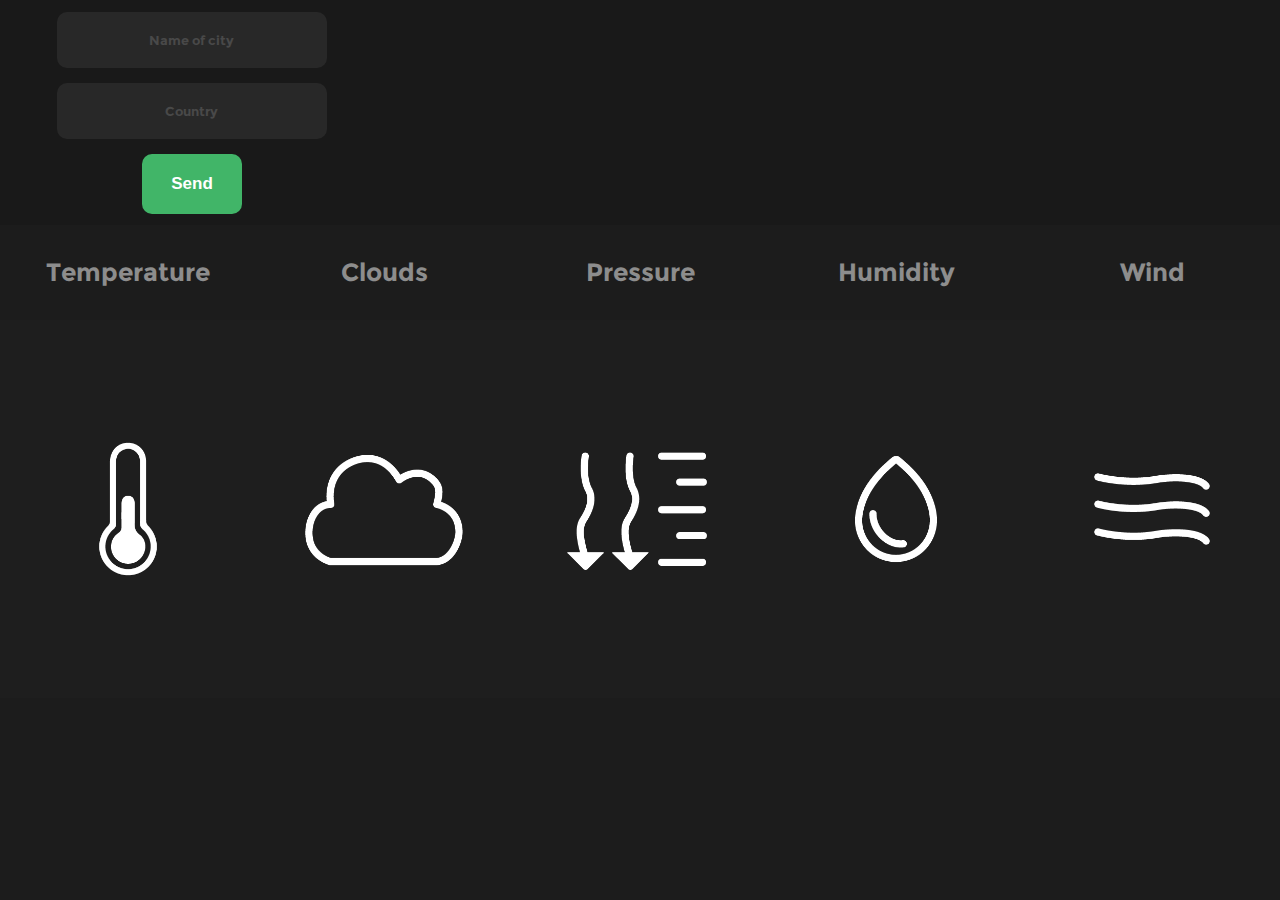
<file: index.html>
<!DOCTYPE html>
<html>
<head>
<meta charset="utf-8">
<meta name="viewport" content="width=device-width, initial-scale=1.0">
<title>Weather of the cities</title>
<link rel="stylesheet" href="style.css" type="text/css">
<script src="https://ajax.googleapis.com/ajax/libs/jquery/3.3.1/jquery.min.js"></script>
</head>
<body>

	<div id="main">
	
    	<div id="boxUp">
        
        	<div id="boxLeft">
            
            	<div id="leftHalf1">
        			
                    <form>
                         <input type="text" name="namecity" placeholder="Name of city" id="city">
                         <input type="text" name="namecountry" placeholder="Country" id="country">
                         <input type="button" onclick="getWeather()" value="Send">
                    </form>
                </div>
                
                <div id="leftHalf2">
                
                	<div id="locationIcon"></div>
                    
                    <div id="locationText">
                    
						<div id="textWrap">
                            <div id="textCenter">
                                <span id="cityTitle"></span>
                                <br>
                                <span id="countryTitle"></span>
                            </div>
                        </div>
                    
                    </div>
       
                </div>
            
            </div>
            
            <div id="boxRight">
            
            	<div id="rightHalf1"></div>
            	<div id="rightHalf2"></div>
                
            </div>
            
    	</div>
        
        <div id="boxDown">
        
        	<div class="weather1">
            	<div class="half1">
                	<div class="textWrap">
                    	<div class="textContent">Temperature</div>
                    </div>
                  <div class="pictureWrap1"></div>
                </div>
                <div class="half2">
                	<div class="textContent2">
                    	<div id="temp"></div>
                    </div>
                </div>
            </div>
            
            <div class="weather2">
            	<div class="half1">
                	<div class="textWrap">
                    <div class="textContent">Clouds</div>
                    </div>
                  <div class="pictureWrap2"></div>
                </div>
                <div class="half2">
                	<div class="textContent2">
                		<div id="clouds"></div>
                    </div>
                </div>
            </div>
            
            <div class="weather3">
            	<div class="half1">
                	<div class="textWrap">
                    <div class="textContent">Pressure</div>
                    </div>
                  <div class="pictureWrap3"></div>
                </div>
                <div class="half2">
                    <div class="textContent2">
                        <div id="pressure"></div>
                    </div>
                </div>
            </div>
            
            <div class="weather4">
            	<div class="half1">
                	<div class="textWrap">
                    <div class="textContent">Humidity</div>
                    </div>
                  <div class="pictureWrap4"></div>
                </div>
                <div class="half2">
                	<div class="textContent2">
                		<div id="humidity"></div>
               	 	</div>
                </div>
            </div>
            
            <div class="weather5">
           		<div class="half1">
                	<div class="textWrap">
                    <div class="textContent">Wind</div>
                    </div>
                  <div class="pictureWrap5"></div>
                </div>
                <div class="half2">
                	<div class="textContent2">
               	    	<div id="wind"></div>
               	 	</div>
               </div>
        </div>  
	</div>

<script>

	function getWeather()
	{
		
	let name1=document.getElementsByName("namecity")[0].value;
 	let name2=document.getElementsByName("namecountry")[0].value;

  	if( name1== "" || name2 === "" || name1== " " || name2== " "){
  	alert("The form is incomplete");
        return false;
  	}

	let city = document.getElementById('city').value;
	city = encodeURIComponent(city);
	let country = document.getElementById('country').value;
	console.log(city);
	console.log(country);
	let appid="91d6e79307bb2126fb26e2d4f5e21bf7";
	let req="http://api.openweathermap.org/data/2.5/weather?";
	req = req + 'q=' + city;
	req = req + ',' + country;
	req = req + '&mode=HTML';
	req = req + '&appid=' +appid;
	console.log(req);

	let xhttp = new XMLHttpRequest();
	xhttp.onreadystatechange = function() {
    if (this.readyState == 4 && this.status == 200) {
	   document.getElementById('rightHalf1').style.backgroundImage="url(empty.png)";
       let obj = JSON.parse(this.responseText);
	   
       document.getElementById("temp").innerHTML = Math.round((obj.main.temp-273.15)*100)/100 +" °C";

       document.getElementById("clouds").innerHTML = obj.clouds.all +" %";

       document.getElementById("pressure").innerHTML = obj.main.pressure +" hpa";

       document.getElementById("humidity").innerHTML = obj.main.humidity + " %";

       document.getElementById("wind").innerHTML = obj.wind.speed +" km/h";
	   
	   document.getElementById('locationIcon').style.backgroundImage="url(location.png)"; 
	   
	   document.getElementById("cityTitle").innerHTML = obj.name;
	   
	   document.getElementById("countryTitle").innerHTML = obj.sys.country;
	   
	  if(obj.weather[0].main === "Clouds"){   
		document.getElementById('rightHalf1').style.backgroundImage="url(main1.png)";  
		}
		else
		{
			if(obj.weather[0].main === "Clear"){   
			document.getElementById('rightHalf1').style.backgroundImage="url(main2.png)";
			}
			else
			{
				if(obj.weather[0].main === "Rain"){   
				document.getElementById('rightHalf1').style.backgroundImage="url(main3.png)";  
				}	
				else
				{
					if(obj.weather[0].main === "Mist"){   
					document.getElementById('rightHalf1').style.backgroundImage="url(main4.png)";  
					}
					else
					{
						if(obj.weather[0].main === "Snow"){   
						document.getElementById('rightHalf1').style.backgroundImage="url(main5.png)";  
						}
					}
				}
			}
		
		}
	   	
	  
	  /* if(obj.weather[0].main = "Clouds"){   
		document.getElementById('rightHalf1').style.backgroundImage="url(main1.png)";  
		}
		
		if(obj.weather[0].main = "Clear"){   
		document.getElementById('rightHalf1').style.backgroundImage="url(main2.png)";  
		}
		
		if(obj.weather[0].main = "Rain"){   
		document.getElementById('rightHalf1').style.backgroundImage="url(main3.png)";  
		}
		
		if(obj.weather[0].main = "Mist"){   
		document.getElementById('rightHalf1').style.backgroundImage="url(main4.png)";  
		}
		
		if(obj.weather[0].main = "Snow"){   
		document.getElementById('rightHalf1').style.backgroundImage="url(main5.png)";  
		}*/
	  	

	   }
	};
	xhttp.open("GET", req , true);
	xhttp.send();

	}
</script>


</body>
</html>
</file>
<file: style.css>
@charset "utf-8";
/* CSS Document */


body,html {

margin:0;
overflow:hidden;  
width: 100%;
height: 100%; 

}

/* fonty */
@font-face {
  font-family: Font1;
  src:url(Montserrat-Bold.ttf);
}

@font-face {
  font-family: Font2;
  src:url(Montserrat-Regular.ttf);
}

/* fonty */

/* form */

form {
	
display: table-cell;
text-align: center;
vertical-align: middle;		
	
}


input {

padding:10px;
background:#282828;

}


input {

display:block;
margin:auto;

}

input[type="text"] {
	
width:60%;
padding:20px;
text-decoration:none;
border:none;
outline:none;
border-radius:10px;
margin-bottom:15px;
color:white;
font-family:Font1;
transition:1s;
text-align:center;

}

input[type="text"]:hover {

background:#333333;	
	
}

input[type=button] {

width:100px;
color:white;
padding:20px;
border:none;
outline:none;
border-radius:10px;
cursor: pointer;
background:#41B568;
font-weight:bold;
transition: 1s;
font-size:17px;

}

input[type=button]:hover {
background:#33994D;

}

::placeholder {
  color: #494949;
  opacity: 1; /* Firefox */
  transition:1s;
}

:-ms-input-placeholder { /* Internet Explorer 10-11 */
 color: #494949;
 transition:1s;
}

::-ms-input-placeholder { /* Microsoft Edge */
 color: #494949;
 transition:1s;
}

/* form */

#main {

width:100%;
height:100%;
margin:auto;
		
}

#boxUp {

height:25%;
width:100%;
background:#191919;
/*display: table;*/
	
}

#boxLeft {

width:60%;
height:100%;	
float:left;
	
}

#leftHalf1 {

width:50%;
height:100%;	
float:left;
/*background:green;*/
display: table;
	
}

#leftHalf2 {
	
width:50%;
height:100%;	
float:left;
/*background:yellow;*/
	
}

#locationIcon {

width:35%;
height:100%;	
float:left;	
background:center / cover no-repeat;
	
}

#locationText {

width:65%;
height:100%;	
float:right;
	
}

#textWrap {
	
width:100%;
height:100%;
position: relative;
display: flex;
align-items: center;
justify-content:left;
	
}

#textCenter {

vertical-align: middle;
}

#cityTitle {
	
font-size:70px;	
font-family:Font1;
color:white;	
	
}

#countryTitle {
	
font-size:50px;
font-family:Font2;	
color:white;	
	
}

#formLeft {
	
width:70%;
height:100%;	
float:left;
background:red;	
position:relative;
	
}


#formRight {

width:30%;
height:100%;	
float:left;
background:blue;	
position: relative;
	
}


#boxRight {

width:40%;
height:100%;	
float:right;
	
}

#rightHalf1 {

width:50%;
height:100%;	
float:left;
background:center / contain no-repeat;
	
}

#rightHalf2 {


width:50%;
height:100%;	
float:right;	
	
}

#boxDown {
	
height:75%;
width:100%;
	
}

.weather1 {
	
width:20%;
height:100%;
/*background:rgba(255,255,255,1);*/
float:left;

}

.weather2 {
	
width:20%;
height:100%;
/*background:rgba(204,204,204,1);*/
float:left;

}

.weather3 {
	
width:20%;
height:100%;
/*background:rgba(153,153,153,1);*/
float:left;

}

.weather4 {
	
width:20%;
height:100%;
/*background:rgba(102,102,102,1);*/
float:left;

}


.weather5 {
	
width:20%;
height:100%;
/*background:rgba(51,51,51,1);*/
float:left;

}

/*
.weather1:hover,.weather2:hover,.weather3:hover,.weather4:hover,.weather5:hover {

-ms-transform: scale(1.02); 
  -webkit-transform: scale(1.02); 
  transform: scale(1.02); 	
	
}*/



.half1 {
	
background:#1E1E1E;
height:70%;
transition:2s;

}

.half2 {
	
background:#1C1C1C;
height:30%;
color:white;
transition:2s;

}
/*
.half1:hover {
	
-ms-transform: scale(1.1); 
  -webkit-transform: scale(1.1); 
  transform: scale(1.1); 		
	
}*/

#temp,#tempmax,#pressure,#humidity,#wind {
	
text-align:center

}

.textWrap {

width:100%;
height:20%;
margin:auto;
background:#1C1C1C;
text-align:center;	
font-size:25px;
text-align: center;

}

.textContent {
	
position: relative;
float: left;
top: 50%;
left: 50%;
transform: translate(-50%, -50%);
font-family:Font1;
color:rgba(255, 255, 255, 0.5);
	
}

.textContent2 {
	
position: relative;
float: left;
top: 50%;
left: 50%;
transform: translate(-50%, -50%);
font-family:Font2;
font-size:60px;
	
}


.pictureWrap1 {
	
width:100%;
height:80%;
margin:auto;	
background:url(w1.png)  center / contain no-repeat;
	
}

.pictureWrap2 {
	
width:100%;
height:80%;
margin:auto;	
background:url(w2.png)  center / contain no-repeat;
	
}

.pictureWrap3 {
	
width:100%;
height:80%;
margin:auto;	
background:url(w3.png)  center / contain no-repeat;
	
}

.pictureWrap4 {
	
width:100%;
height:80%;
margin:auto;	
background:url(w4.png)  center / contain no-repeat;
	
}

.pictureWrap5 {
	
width:100%;
height:80%;
margin:auto;	
background:url(w5.png)  center / contain no-repeat;
	
}


img {
	
width:100%;
height:100%;
	
}

@media screen and (max-width: 950px) {
	
body,html {

margin:0;
overflow: scroll;
width: 100%;
height: 100%; 

}	
	
.weather1,.weather2,.weather3,.weather4,.weather5 {
	
display:block;
width:100%;

}


.textContent2 {
	
position: relative;
float: left;
top: 50%;
left: 50%;
transform: translate(-50%, -50%);
font-family:Font2;
font-size:100px;
	
}

}
</file>
